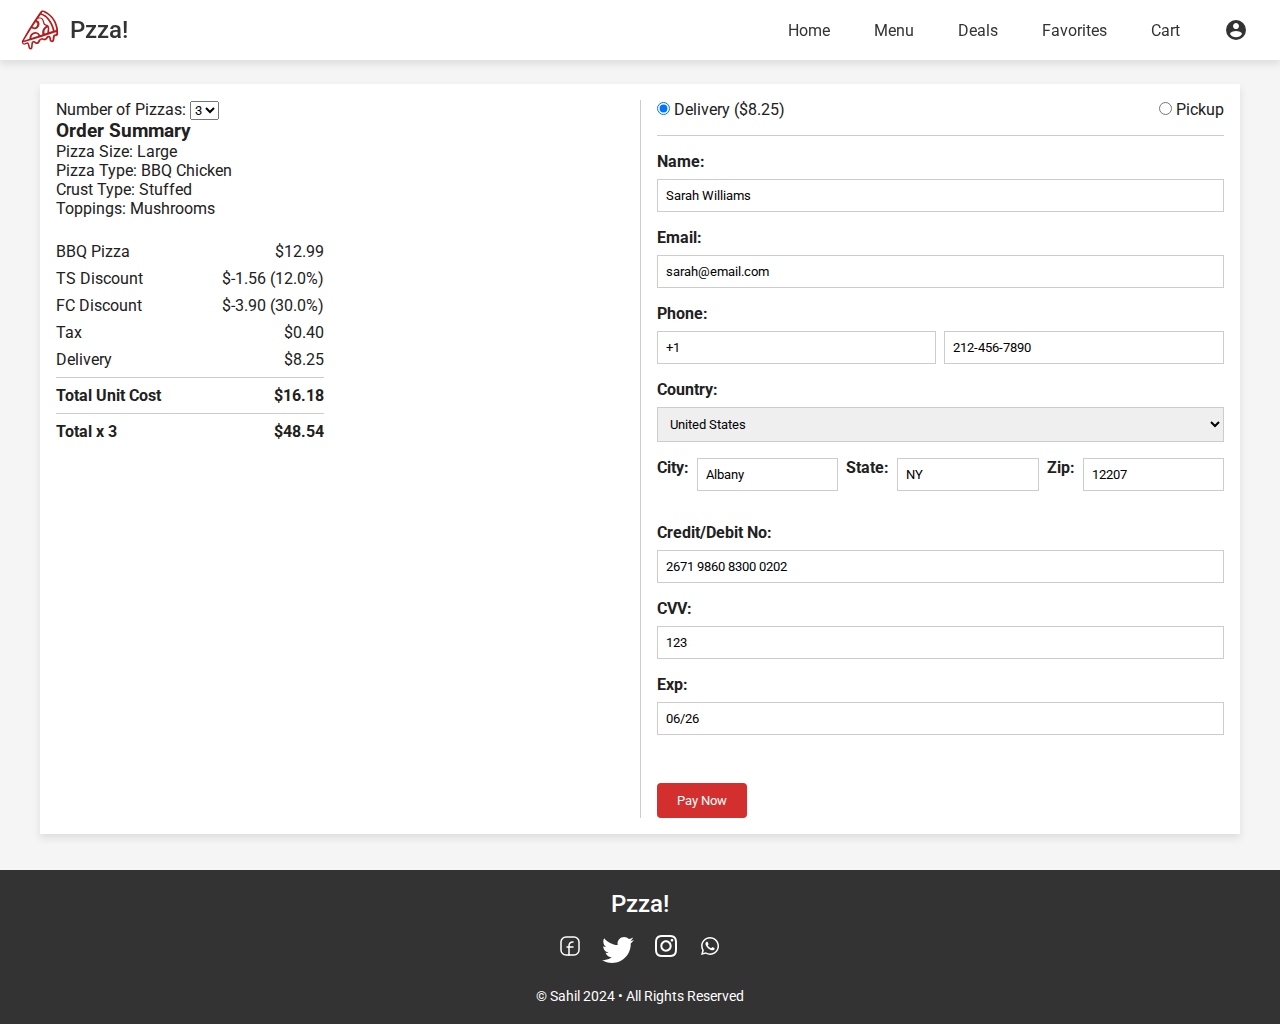
<file: checkout.html>
<!DOCTYPE html>
<html lang="en">
<head>
    <meta charset="UTF-8">
    <title>Pzza - Checkout</title>
    <meta content="width=device-width, initial-scale=1.0" name="viewport">
    <meta content="Pzza is a pizza delivery service." name="description">
    <meta content="pizza, delivery, food, fast food, italian, pizzeria" name="keywords">
    <meta content="Sahil" name="author">
    <link href="style.css" rel="stylesheet">
    <link href="images/favicon.svg" rel="icon" type="image/x-icon">
    <link href="https://fonts.googleapis.com/css?family=Roboto:300,400,500,700&display=swap" rel="stylesheet">
    <link href="https://fonts.googleapis.com/icon?family=Material+Icons" rel="stylesheet">
    <link href="https://cdnjs.cloudflare.com/ajax/libs/font-awesome/5.15.3/css/all.min.css" rel="stylesheet">
</head>
<body>

<header>
    <nav class="navbar">
        <div class="logo">
            <a href="index.html">
                <img alt="Pzza" id="logo_image" src="images/logo.svg">
                <span class="brand-name">Pzza!</span>
            </a>
        </div>

        <ul class="nav-links">
            <input id="checkbox_toggle" type="checkbox"/>
            <label class="material-icons" for="checkbox_toggle" id="hamburger">menu</label>

            <div class="menu">
                <a href="index.html">Home</a>
                <a href="menu.html">Menu</a>
                <a href="deals.html">Deals</a>
                <a href="favorites.html">Favorites</a>
                <a href="cart.html">Cart</a>
                <a class="material-icons" href="index.html">account_circle</a>
            </div>
        </ul>
    </nav>
</header>

<main>
    <section class="checkout-section">
        <div class="checkout-container">
            <div class="checkout-left">
                <label for="pizza-quantity">Number of Pizzas:</label>
                <select id="pizza-quantity">
                    <option value="1">1</option>
                    <option value="2">2</option>
                    <option value="3" selected>3</option>
                    <option value="4">4</option>
                    <option value="5">5</option>
                    <option value="6">6</option>
                    <option value="7">7</option>
                </select>

                <div class="order-summary">
                    <h3>Order Summary</h3>
                    <p>Pizza Size: Large</p>
                    <p>Pizza Type: BBQ Chicken</p>
                    <p>Crust Type: Stuffed</p>
                    <p>Toppings: Mushrooms</p>
                </div>

                <div class="cost-calculator">
                    <div class="cost-row">
                        <span>BBQ Pizza</span>
                        <span>$12.99</span>
                    </div>
                    <div class="cost-row">
                        <span>TS Discount</span>
                        <span>$-1.56 (12.0%)</span>
                    </div>
                    <div class="cost-row">
                        <span>FC Discount</span>
                        <span>$-3.90 (30.0%)</span>
                    </div>
                    <div class="cost-row">
                        <span>Tax</span>
                        <span>$0.40</span>
                    </div>
                    <div class="cost-row">
                        <span>Delivery</span>
                        <span>$8.25</span>
                    </div>
                    <div class="cost-row total">
                        <span>Total Unit Cost</span>
                        <span>$16.18</span>
                    </div>
                    <div class="cost-row total">
                        <span>Total x 3</span>
                        <span>$48.54</span>
                    </div>
                </div>
            </div>

            <div class="vertical-divider"></div>

            <div class="checkout-right">
                <div class="delivery-options">
                    <label>
                        <input type="radio" name="delivery-option" value="delivery" checked> Delivery ($8.25)
                    </label>
                    <label>
                        <input type="radio" name="delivery-option" value="pickup"> Pickup
                    </label>
                </div>

                <div class="divider"></div>

                <div class="address-section">
                    <label for="name">Name:</label>
                    <input type="text" id="name" value="Sarah Williams">

                    <label for="email">Email:</label>
                    <input type="text" id="email" value="sarah@email.com">

                    <label for="phone">Phone:</label>
                    <div class="phone-input" id="phone">
                        <input type="text" id="phone-country" value="+1">
                        <input type="text" id="phone-number" value="212-456-7890">
                    </div>

                    <label for="country">Country:</label>
                    <select id="country">
                        <option value="us" selected>United States</option>
                        <option value="ca">Canada</option>
                        <option value="uk">United Kingdom</option>
                        <option value="au">Australia</option>
                    </select>

                    <div class="address-input">
                        <label for="city">City:</label>
                        <input type="text" id="city" value="Albany">

                        <label for="state">State:</label>
                        <input type="text" id="state" value="NY">

                        <label for="zip">Zip:</label>
                        <input type="text" id="zip" value="12207">
                    </div>
                </div>

                <div class="payment-section">
                    <label for="card-number">Credit/Debit No:</label>
                    <input type="text" id="card-number" value="2671 9860 8300 0202">

                    <label for="cvv">CVV:</label>
                    <input type="text" id="cvv" value="123">

                    <label for="exp">Exp:</label>
                    <input type="text" id="exp" value="06/26">
                </div>

                <button class="pay-now-btn" onclick="createOrder()">Pay Now</button>
            </div>
        </div>
    </section>
</main>

<footer>
    <div class="footer-brand">Pzza!</div>
    <div class="footer-social">
        <a href="#"><img alt="Facebook" src="images/facebook.svg" style="color: #fff;"></a>
        <a href="#"><img alt="x" src="images/twitter.svg"></a>
        <a href="#"><img alt="Instagram" src="images/instagram.svg"></a>
        <a href="#"><img alt="Whatsapp" src="images/whatsapp.svg"></a>
    </div>
    <div class="footer-copyright">
        &copy; Sahil 2024 &bull; All Rights Reserved
    </div>
</footer>

<script src="script.js"></script>
</body>
</html>
</file>
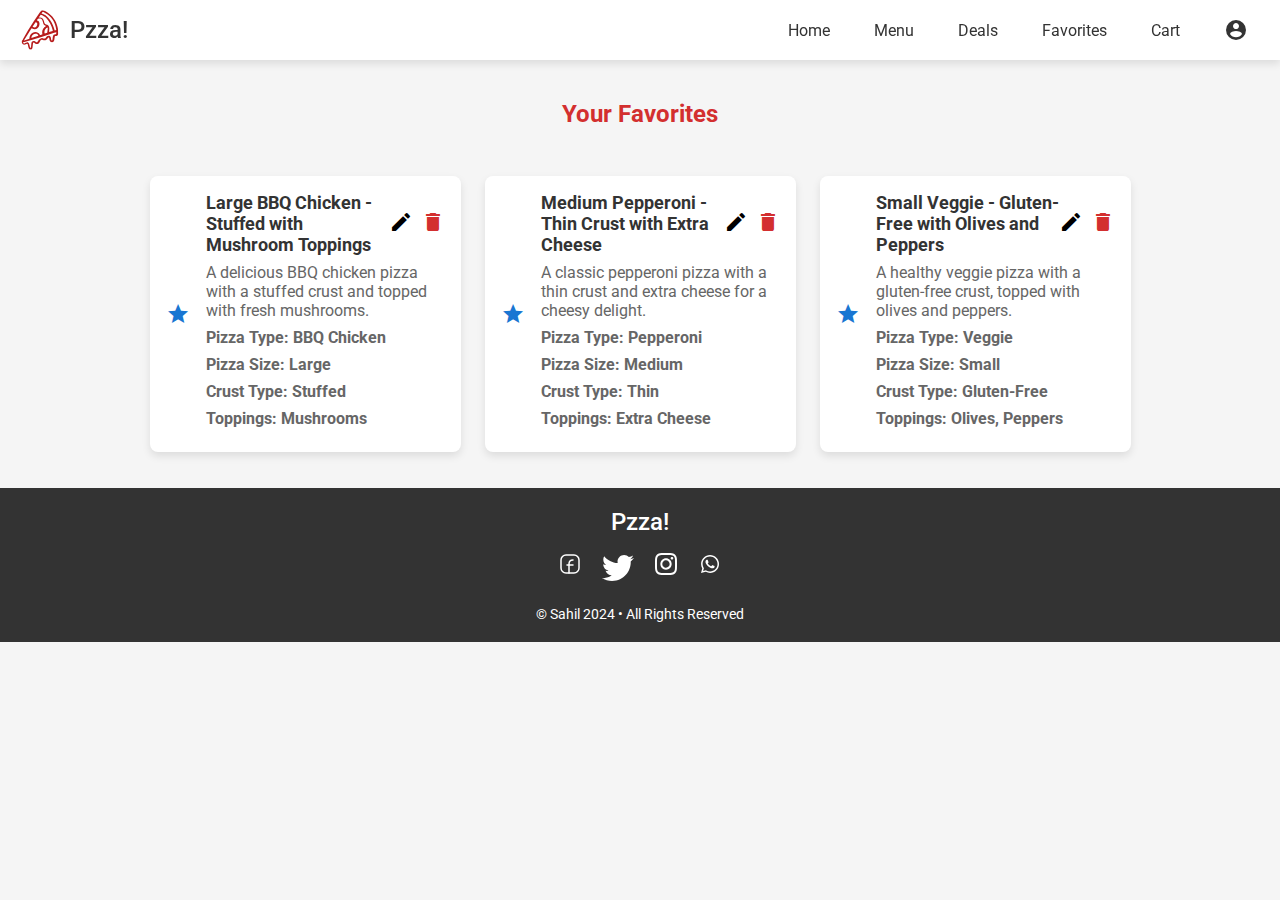
<file: favorites.html>
<!DOCTYPE html>
<html lang="en">
<head>
    <meta charset="UTF-8">
    <title>Pzza - Favorites</title>
    <meta content="width=device-width, initial-scale=1.0" name="viewport">
    <meta content="Pzza is a pizza delivery service." name="description">
    <meta content="pizza, delivery, food, fast food, italian, pizzeria" name="keywords">
    <meta content="Sahil" name="author">
    <link href="style.css" rel="stylesheet">
    <link href="images/favicon.svg" rel="icon" type="image/x-icon">
    <link href="https://fonts.googleapis.com/css?family=Roboto:300,400,500,700&display=swap" rel="stylesheet">
    <link href="https://fonts.googleapis.com/icon?family=Material+Icons" rel="stylesheet">
    <link href="https://cdnjs.cloudflare.com/ajax/libs/font-awesome/5.15.3/css/all.min.css" rel="stylesheet">
</head>
<body>

<header>
    <nav class="navbar">
        <!-- Logo -->
        <div class="logo">
            <a href="index.html">
                <img alt="Pzza" id="logo_image" src="images/logo.svg">
                <span class="brand-name">Pzza!</span>
            </a>
        </div>

        <!-- Navigation Menu -->
        <ul class="nav-links">
            <input id="checkbox_toggle" type="checkbox"/>
            <label class="material-icons" for="checkbox_toggle" id="hamburger">menu</label>

            <!-- Navigation Items -->
            <div class="menu">
                <a href="index.html">Home</a>
                <a href="menu.html">Menu</a>
                <a href="deals.html">Deals</a>
                <a href="favorites.html">Favorites</a>
                <a href="cart.html">Cart</a>
                <a class="material-icons" href="index.html">account_circle</a>
            </div>
        </ul>
    </nav>
</header>

<main>
    <section class="favorites-section">
        <!-- Favorites Heading -->
        <h2 class="favorites-heading">Your Favorites</h2>

        <!-- Favorites Cards Container -->
        <div class="favorites-container">
            <div class="favorites-card">
                <i class="material-icons favorite-icon">star</i>
                <div class="favorites-details">
                    <div class="favorites-title">
                        <h3>Large BBQ Chicken - Stuffed with Mushroom Toppings</h3>
                        <div class="favorites-actions">
                            <button class="edit-btn"><i class="material-icons">edit</i></button>
                            <button class="delete-btn"><i class="material-icons">delete</i></button>
                        </div>
                    </div>
                    <p>A delicious BBQ chicken pizza with a stuffed crust and topped with fresh mushrooms.</p>
                    <p class="details">Pizza Type: BBQ Chicken</p>
                    <p class="details">Pizza Size: Large</p>
                    <p class="details">Crust Type: Stuffed</p>
                    <p class="details">Toppings: Mushrooms</p>
                </div>
            </div>
            <div class="favorites-card">
                <i class="material-icons favorite-icon">star</i>
                <div class="favorites-details">
                    <div class="favorites-title">
                        <h3>Medium Pepperoni - Thin Crust with Extra Cheese</h3>
                        <div class="favorites-actions">
                            <button class="edit-btn"><i class="material-icons">edit</i></button>
                            <button class="delete-btn"><i class="material-icons">delete</i></button>
                        </div>
                    </div>
                    <p>A classic pepperoni pizza with a thin crust and extra cheese for a cheesy delight.</p>
                    <p class="details">Pizza Type: Pepperoni</p>
                    <p class="details">Pizza Size: Medium</p>
                    <p class="details">Crust Type: Thin</p>
                    <p class="details">Toppings: Extra Cheese</p>
                </div>
            </div>
            <div class="favorites-card">
                <i class="material-icons favorite-icon">star</i>
                <div class="favorites-details">
                    <div class="favorites-title">
                        <h3>Small Veggie - Gluten-Free with Olives and Peppers</h3>
                        <div class="favorites-actions">
                            <button class="edit-btn"><i class="material-icons">edit</i></button>
                            <button class="delete-btn"><i class="material-icons">delete</i></button>
                        </div>
                    </div>
                    <p>A healthy veggie pizza with a gluten-free crust, topped with olives and peppers.</p>
                    <p class="details">Pizza Type: Veggie</p>
                    <p class="details">Pizza Size: Small</p>
                    <p class="details">Crust Type: Gluten-Free</p>
                    <p class="details">Toppings: Olives, Peppers</p>
                </div>
            </div>
        </div>
    </section>
</main>

<footer>
    <div class="footer-brand">Pzza!</div>
    <div class="footer-social">
        <a href="#"><img alt="Facebook" src="images/facebook.svg" style="color: #fff;"></a>
        <a href="#"><img alt="x" src="images/twitter.svg"></a>
        <a href="#"><img alt="Instagram" src="images/instagram.svg"></a>
        <a href="#"><img alt="Whatsapp" src="images/whatsapp.svg"></a>
    </div>
    <div class="footer-copyright">
        &copy; Sahil 2024 &bull; All Rights Reserved
    </div>
</footer>

<script src="script.js"></script>
</body>
</html>
</file>
<file: style.css>
/* Reset and Base Style */
* {
    margin: 0;
    padding: 0;
    box-sizing: border-box;
    font-family: 'Roboto', sans-serif;
}

body {
    margin-top: 84px;
    background-color: #f5f5f5;
    color: #212121;
}

/* Navbar Styles */
.navbar {
    display: flex;
    justify-content: space-between;
    align-items: center;
    padding: 10px 20px;
    background-color: #ffffff;
    box-shadow: 0 4px 8px rgba(0, 0, 0, 0.1);
    position: fixed;
    top: 0;
    width: 100%;
    z-index: 1000;
}

.logo a {
    display: flex;
    align-items: center;
    text-decoration: none;
    color: #333;
}

.logo img {
    width: 40px;
    height: 40px;
    margin-right: 10px;
}

.logo .brand-name {
    font-size: 24px;
    font-weight: 500;
}

.nav-links {
    display: flex;
    align-items: center;
}

.nav-links .menu {
    display: flex;
    gap: 20px;
    align-items: center; /* Aligns menu items vertically */
}

.nav-links .menu a {
    text-decoration: none;
    color: #333;
    padding: 8px 12px;
    border-radius: 4px;
    transition: background-color 0.3s ease, color 0.3s ease;
}

.nav-links .menu a:hover {
    background-color: #e0e0e0;
}

.nav-links .menu a.active {
    background-color: #00796b;
    color: #ffffff;
}

/* Hamburger menu for mobile */
#hamburger {
    display: none;
    cursor: pointer;
    font-size: 32px;
}

#checkbox_toggle {
    display: none;
}

/* Media Queries */
@media (max-width: 768px) {
    .nav-links .menu {
        display: none;
        flex-direction: column;
        background-color: #ffffff;
        position: absolute;
        top: 70px;
        right: 0;
        width: 100%;
        box-shadow: 0 8px 16px rgba(0, 0, 0, 0.1);
    }

    input[type=checkbox]:checked ~ .menu {
        display: flex;
    }

    #hamburger {
        display: block;
        color: #333;
    }

    .nav-links .menu a {
        padding: 15px;
        border-bottom: 1px solid #e0e0e0;
    }

    .nav-links .menu a:hover {
        background-color: #f0f0f0;
    }
}

/* Hero Section Styles */
.hero {
    margin: 24px 30px;
    position: relative;
    overflow: hidden;
    border-radius: 12px;
}

.hero-slider {
    display: flex;
    transition: transform 1s ease-in-out;
}

.hero-slide {
    min-width: 100%;
    position: relative;
}

.hero-slide img {
    width: 100%;
    height: 500px;
    object-fit: cover;
}

.hero-text {
    position: absolute;
    bottom: 10px;
    left: 50%;
    transform: translateX(-50%);
    background-color: rgba(0, 0, 0, 0.5);
    color: #fff;
    padding: 5px 10px;
    border-radius: 5px;
    font-size: 16px;
}

.hero-navigation {
    position: absolute;
    top: 50%;
    width: 100%;
    display: flex;
    justify-content: space-between;
    transform: translateY(-50%);
    padding-left: 18px;
    padding-right: 18px;
}

.hero-navigation .material-icons {
    cursor: pointer;
    font-size: 32px;
    color: #fff;
    background-color: rgba(0, 0, 0, 0.5);
    border-radius: 50%;
    padding: 5px;
}

/* Media Queries */
@media (max-width: 768px) {
    .hero-slide img {
        height: 360px;
    }

    .hero-text {
        font-size: 14px;
    }
}

/* Menu Section Styles */
.menu-section {
    display: flex;
    flex-direction: column; /* Arranges children (heading and cards) in a column */
    align-items: center;
    margin: 36px 18px;
}

.menu-heading {
    font-size: 24px;
    color: #d32f2f; /* Spicy red color */
    margin-bottom: 32px; /* Space below the heading */
    text-align: center;
    width: 100%; /* Full width to span across the container */
    padding: 16px 0; /* Padding inside the heading block */
    border-radius: 8px; /* Optional: Rounded corners for the heading block */
}

/* Menu Cards Container */
.menu-container {
    display: flex;
    flex-wrap: wrap; /* Allows the cards to wrap on smaller screens */
    justify-content: space-around; /* Space around the cards */
    width: 100%; /* Full width to contain the cards */
}

.menu-card {
    background-color: #fff;
    box-shadow: 0 4px 8px rgba(0, 0, 0, 0.1);
    border-radius: 8px;
    overflow: hidden;
    flex-basis: 30%; /* Each card takes up 30% of the container */
    text-align: center;
    margin-bottom: 24px;
}

.menu-card img {
    width: 100%;
    height: 200px;
    object-fit: cover;
}

.menu-card h3 {
    margin: 16px 0 8px;
    font-size: 18px;
    color: #333;
}

.menu-card p {
    margin: 8px 0;
    font-size: 16px;
    color: #666;
}

.order-btn {
    background-color: #00796b;
    color: #fff;
    border: none;
    padding: 10px 20px;
    margin: 16px 32px;
    border-radius: 4px;
    cursor: pointer;
    transition: background-color 0.3s ease;
}

.order-btn:hover {
    background-color: #005a4f;
}

/* Media Queries */
@media (min-width: 769px) {
    .menu-container {
        flex-direction: row;
        justify-content: space-around;
    }
}

@media (max-width: 1024px) {
    .menu-card {
        flex-basis: 45%; /* Adjust card size on smaller screens */
    }
}

@media (max-width: 768px) {
    .menu-card {
        flex-basis: 100%; /* Full width for mobile screens */
    }
}

/* Order Section Styles */
.order-section {
    display: flex;
    flex-direction: column;
    align-items: center;
    margin-top: 24px;
}

.big-order-btn {
    background-color: #00796b;
    color: #fff;
    border: none;
    padding: 15px 30px;
    font-size: 20px;
    border-radius: 4px;
    cursor: pointer;
    transition: background-color 0.3s ease;
    margin-bottom: 16px;
}

.big-order-btn:hover {
    background-color: #005a4f;
}

.reorder-link {
    color: #00796b;
    text-decoration: none;
    font-size: 16px;
    text-align: center;
}

.reorder-link:hover {
    text-decoration: underline;
}

/* Footer Styles */
footer {
    display: flex;
    flex-direction: column;
    align-items: center;
    background-color: #333;
    color: #ffffff;
    padding: 20px;
    margin-top: 20px;
}

.footer-brand {
    font-size: 24px; /* Same as .brand-name */
    font-weight: 500; /* Same as .brand-name */
    margin-bottom: 16px;
}

.footer-social {
    display: flex;
    gap: 20px;
    margin-bottom: 16px;
}

.footer-social a {
    color: #ffffff;
    font-size: 24px;
    text-decoration: none;
}

.footer-social a:hover {
    color: #00796b;
}

/* Deals Section Styles */
.deals-section {
    display: flex;
    flex-direction: column;
    align-items: center;
    margin: 36px 18px;
}

.deals-heading {
    font-size: 24px;
    color: #d32f2f; /* Spicy red color */
    margin-bottom: 32px;
    text-align: center;
    width: 100%;
    padding: 16px 0;
    border-radius: 8px;
}

.deals-container {
    display: flex;
    flex-wrap: wrap;
    justify-content: space-around;
    width: 100%;
}

.deals-card {
    background-color: #fff;
    box-shadow: 0 4px 8px rgba(0, 0, 0, 0.1);
    border-radius: 8px;
    overflow: hidden;
    flex-basis: 30%;
    text-align: center;
    margin-bottom: 24px;
}

.deals-card img {
    width: 100%;
    height: 200px;
    object-fit: cover;
}

.deals-card h3 {
    margin: 16px 0 8px;
    font-size: 18px;
    color: #333;
}

.deals-card p {
    margin: 8px 0;
    font-size: 16px;
    color: #666;
}

.order-btn {
    background-color: #00796b;
    color: #fff;
    border: none;
    padding: 10px 20px;
    margin: 16px 32px;
    border-radius: 4px;
    cursor: pointer;
    transition: background-color 0.3s ease;
}

.order-btn:hover {
    background-color: #005a4f;
}

/* Media Queries */
@media (max-width: 1024px) {
    .deals-card {
        flex-basis: 45%;
    }
}

@media (max-width: 768px) {
    .deals-card {
        flex-basis: 100%;
    }
}

/* Favorites Section Styles */
.favorites-section {
    display: flex;
    flex-direction: column;
    align-items: center;
    margin: 36px 18px;
}

.favorites-heading {
    font-size: 24px;
    color: #d32f2f; /* Spicy red color */
    margin-bottom: 32px;
    text-align: center;
    width: 100%;
    padding: 16px 0;
    border-radius: 8px;
}

.favorites-container {
    display: flex;
    flex-wrap: wrap;
    justify-content: center;
    gap: 24px;
    width: 100%;
}

.favorites-card {
    display: flex;
    align-items: center;
    background-color: #fff;
    box-shadow: 0 4px 8px rgba(0, 0, 0, 0.1);
    border-radius: 8px;
    padding: 16px;
    flex-basis: 25%; /* Each card takes up 25% of the container */
}

.favorite-icon {
    color: #1976d2;
    font-size: 32px;
    margin-right: 16px;
}

.favorites-details {
    flex-grow: 1;
}

.favorites-title {
    display: flex;
    justify-content: space-between;
    align-items: center;
}

.favorites-title h3 {
    margin: 0;
    font-size: 18px;
    color: #333;
}

.favorites-actions {
    display: flex;
    gap: 8px;
}

.edit-btn, .delete-btn {
    background: none;
    border: none;
    cursor: pointer;
    padding: 0;
}

.edit-btn .material-icons {
    color: #000; /* Black color for the edit icon */
}

.delete-btn .material-icons {
    color: #d32f2f; /* Red color for the delete icon */
}

.favorites-details p {
    margin: 8px 0;
    font-size: 16px;
    color: #666;
}

.details {
    font-weight: bold;
    color: #333;
}

/* Cart Section Styles */
.cart-section {
    display: flex;
    flex-direction: column;
    align-items: center;
    margin: 36px 18px;
}

.cart-container {
    display: flex;
    justify-content: space-between;
    width: 100%;
    max-width: 1200px;
    background-color: #fff;
    box-shadow: 0 4px 8px rgba(0, 0, 0, 0.1);
    padding: 16px;
}

.cart-left, .cart-right {
    flex: 0.75;
}

.reorder-btn {
    width: 100%;
    background-color: #00796b;
    color: #fff;
    border: none;
    padding: 10px;
    cursor: pointer;
    transition: background-color 0.3s ease;
}

.reorder-btn:hover {
    background-color: #005a4f;
}

.vertical-divider {
    width: 1px;
    background-color: #ccc;
    margin: 0 16px;
}

.dropdowns label {
    font-weight: bold;
    margin-bottom: 8px;
}

.dropdowns select {
    width: 100%;
    padding: 8px;
    margin-bottom: 16px;
    border: 1px solid #ccc;
}


.cart-right img {
    width: 100%;
    height: 100%;
    max-height: 300px;
    object-fit: contain;
}

.cart-footer {
    display: flex;
    justify-content: space-between;
    align-items: center;
    margin-top: 16px;
    width: 100%;
    max-width: 800px;
}

.cost-calculator {
    flex: 1;
    margin-right: 300px;
    margin-top: 24px;
}

.cost-row {
    display: flex;
    justify-content: space-between;
    margin-bottom: 8px;
}

.cost-row.total {
    font-weight: bold;
    border-top: 1px solid #ccc;
    padding-top: 8px;
}

.checkout-btn {
    background-color: #d32f2f;
    color: #fff;
    border: none;
    padding: 10px 20px;
    margin-top: 16px;
    border-radius: 4px;
    cursor: pointer;
    transition: background-color 0.3s ease;
}

.checkout-btn:hover {
    background-color: #b71c1c;
}

/* Small Devices (Portrait Phones) */
@media (max-width: 576px) {
    .cost-calculator {
        margin-top: 12px;
        margin-right: 48px;
    }
}

/* Checkout Section Styles */
.checkout-section {
    display: flex;
    flex-direction: column;
    align-items: center;
    margin: 36px 18px;
}

.checkout-container {
    display: flex;
    flex-direction: column;
    width: 100%;
    max-width: 1200px;
    background-color: #fff;
    box-shadow: 0 4px 8px rgba(0, 0, 0, 0.1);
    padding: 16px;
}

.checkout-left, .checkout-right {
    flex: 1;
    margin-bottom: 16px;
}

.vertical-divider {
    display: none;
}

.delivery-options {
    display: flex;
    flex-direction: column;
    margin-bottom: 16px;
}

.divider {
    height: 1px;
    background-color: #ccc;
    margin: 16px 0;
}

.address-section, .payment-section {
    margin-bottom: 16px;
}

.address-section label, .payment-section label {
    display: block;
    margin-bottom: 8px;
    font-weight: bold;
}

.address-section input, .payment-section input, .address-section select {
    width: 100%;
    padding: 8px;
    margin-bottom: 16px;
    border: 1px solid #ccc;
}

.phone-input, .address-input {
    display: flex;
    flex-direction: column;
    gap: 8px;
}

.pay-now-btn {
    background-color: #d32f2f;
    color: #fff;
    border: none;
    padding: 10px 20px;
    margin-top: 16px;
    border-radius: 4px;
    cursor: pointer;
    transition: background-color 0.3s ease;
}

.pay-now-btn:hover {
    background-color: #b71c1c;
}

/* Media Queries */
@media (min-width: 769px) {
    .checkout-container {
        flex-direction: row;
    }

    .checkout-left, .checkout-right {
        margin-bottom: 0;
    }

    .vertical-divider {
        display: block;
        width: 1px;
        background-color: #ccc;
        margin: 0 16px;
    }

    .delivery-options {
        flex-direction: row;
        justify-content: space-between;
    }

    .phone-input, .address-input {
        flex-direction: row;
    }
}
/* Footer Styles */
.footer-copyright {
    font-size: 14px;
    text-align: center;
}
</file>
